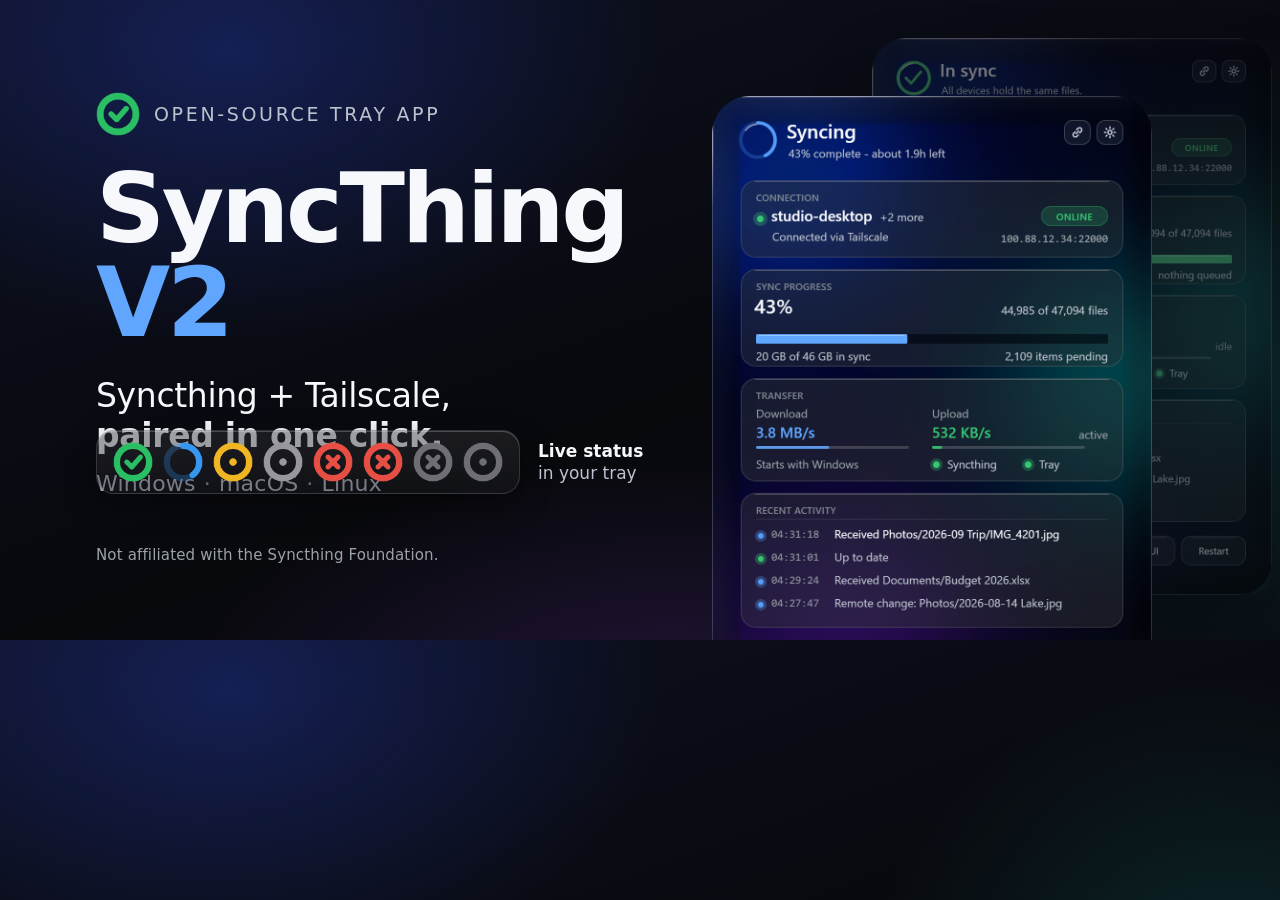
<file: assets/social-preview.html>
<!doctype html>
<!--
  Source for assets/social-preview.png (GitHub social preview, 1280x640).
  The dashboard and tray icons are the real app in demo mode (`stv2 demo`),
  taken from assets/screenshots/. Colours come from internal/ui/web/tokens.css.

  Render (Windows, from the assets folder):
    msedge --headless --disable-gpu --force-device-scale-factor=1 --hide-scrollbars
           --window-size=1280,640 --screenshot=social-preview.png social-preview.html
-->
<html lang="en">
<head>
<meta charset="utf-8">
<title>SyncThing V2 social preview</title>
<style>
  :root {
    --fg: #F6F8FC;
    --dim: #BCC2CE;
    --faint: #9AA3A8;
    --accent: #60A6FF;
    --st-insync: #3AC672;
    --st-syncing: #569CF6;
    --scrim: rgb(8, 9, 13);
    --card-floor: rgba(10, 12, 17, 0.408);
    --card-rim: rgba(255, 255, 255, 0.133);
    --card-top: rgba(255, 255, 255, 0.212);
    --font: "Segoe UI", -apple-system, "SF Pro Text", Cantarell, Inter, "DejaVu Sans", sans-serif;
    --font-semibold: "Segoe UI Semibold", "Segoe UI", -apple-system, "SF Pro Text", Cantarell, Inter, "DejaVu Sans", sans-serif;
  }
  * { box-sizing: border-box; margin: 0; padding: 0; }
  html, body { width: 1280px; height: 640px; overflow: hidden; }
  body {
    position: relative;
    font-family: var(--font);
    color: var(--fg);
    background:
      radial-gradient(620px 420px at 18% 8%, rgba(38, 64, 190, 0.34), transparent 70%),
      radial-gradient(520px 480px at 96% 58%, rgba(22, 128, 128, 0.26), transparent 70%),
      radial-gradient(700px 360px at 52% 112%, rgba(96, 44, 150, 0.30), transparent 70%),
      linear-gradient(160deg, #0d1020 0%, var(--scrim) 58%, #0a0b12 100%);
  }

  /* ---- Copy column (safe area x 90..1190, y 60..580) ---- */
  .copy { position: absolute; left: 96px; top: 92px; width: 560px; }
  .brand { display: flex; align-items: center; gap: 14px; }
  .brand img { width: 44px; height: 44px; }
  .brand span {
    font-family: var(--font-semibold); font-size: 19px; letter-spacing: 0.14em;
    text-transform: uppercase; color: var(--dim);
  }
  h1 {
    margin-top: 26px;
    font-family: var(--font-semibold); font-weight: 600;
    font-size: 96px; line-height: 0.98; letter-spacing: -0.035em;
  }
  h1 em { font-style: normal; color: var(--accent); }
  .tagline {
    margin-top: 26px; font-size: 33px; line-height: 1.22; letter-spacing: -0.01em; color: var(--fg);
  }
  .tagline b { font-family: var(--font-semibold); font-weight: 600; }
  .platforms {
    margin-top: 14px; font-size: 22px; color: var(--dim); letter-spacing: 0.01em;
  }
  .platforms i { font-style: normal; color: var(--faint); padding: 0 8px; }

  /* Tray strip: the real tray icons on a glass sill */
  .tray {
    position: absolute; left: 96px; top: 430px;
    display: flex; align-items: center; gap: 18px;
  }
  .tray-sill {
    display: flex; align-items: center; padding: 11px 16px;
    border-radius: 18px;
    background: linear-gradient(180deg, rgba(255,255,255,0.075), rgba(255,255,255,0.03)), var(--card-floor);
    border: 1px solid var(--card-rim);
    box-shadow: inset 0 1px 0 var(--card-top), 0 10px 30px rgba(0,0,0,0.35);
  }
  .tray-sill img { display: block; width: 390px; height: auto; } /* 624x64 strip at 0.625 */
  .tray-label { font-size: 17px; line-height: 1.3; color: var(--dim); }
  .tray-label b { display: block; font-family: var(--font-semibold); font-weight: 600; color: var(--fg); }

  .footnote {
    position: absolute; left: 96px; top: 546px;
    font-size: 15px; color: var(--faint); letter-spacing: 0.01em;
  }

  /* ---- Dashboard window: status + syncing, the real demo screenshots ---- */
  .win {
    position: absolute; display: block; height: auto;
    border-radius: 22px;
  }
  .win.back {
    width: 400px; left: 872px; top: 38px;
    opacity: 0.55; filter: saturate(0.8) brightness(0.8);
    box-shadow: 0 30px 60px rgba(0,0,0,0.5);
  }
  .win.front {
    width: 440px; left: 712px; top: 96px;
    /* the window runs off the bottom edge; fade it so the cut reads as intentional */
    -webkit-mask-image: linear-gradient(180deg, #000 86%, transparent 99%);
            mask-image: linear-gradient(180deg, #000 86%, transparent 99%);
    box-shadow:
      0 0 0 1px rgba(255,255,255,0.06),
      0 40px 90px rgba(0,0,0,0.65),
      0 0 120px rgba(40, 80, 200, 0.18);
  }
</style>
</head>
<body>
  <div class="copy">
    <div class="brand">
      <img src="icons/icon-256.png" alt="">
      <span>Open-source tray app</span>
    </div>
    <h1>SyncThing <em>V2</em></h1>
    <p class="tagline">Syncthing + Tailscale,<br><b>paired in one click.</b></p>
    <p class="platforms">Windows<i>·</i>macOS<i>·</i>Linux</p>
  </div>

  <div class="tray">
    <div class="tray-sill"><img src="screenshots/tray-states.png" alt="Tray icon states"></div>
    <p class="tray-label"><b>Live status</b>in your tray</p>
  </div>

  <p class="footnote">Not affiliated with the Syncthing Foundation.</p>

  <img class="win back" src="screenshots/status.png" alt="">
  <img class="win front" src="screenshots/syncing.png" alt="SyncThing V2 dashboard in demo mode">
</body>
</html>
</file>
